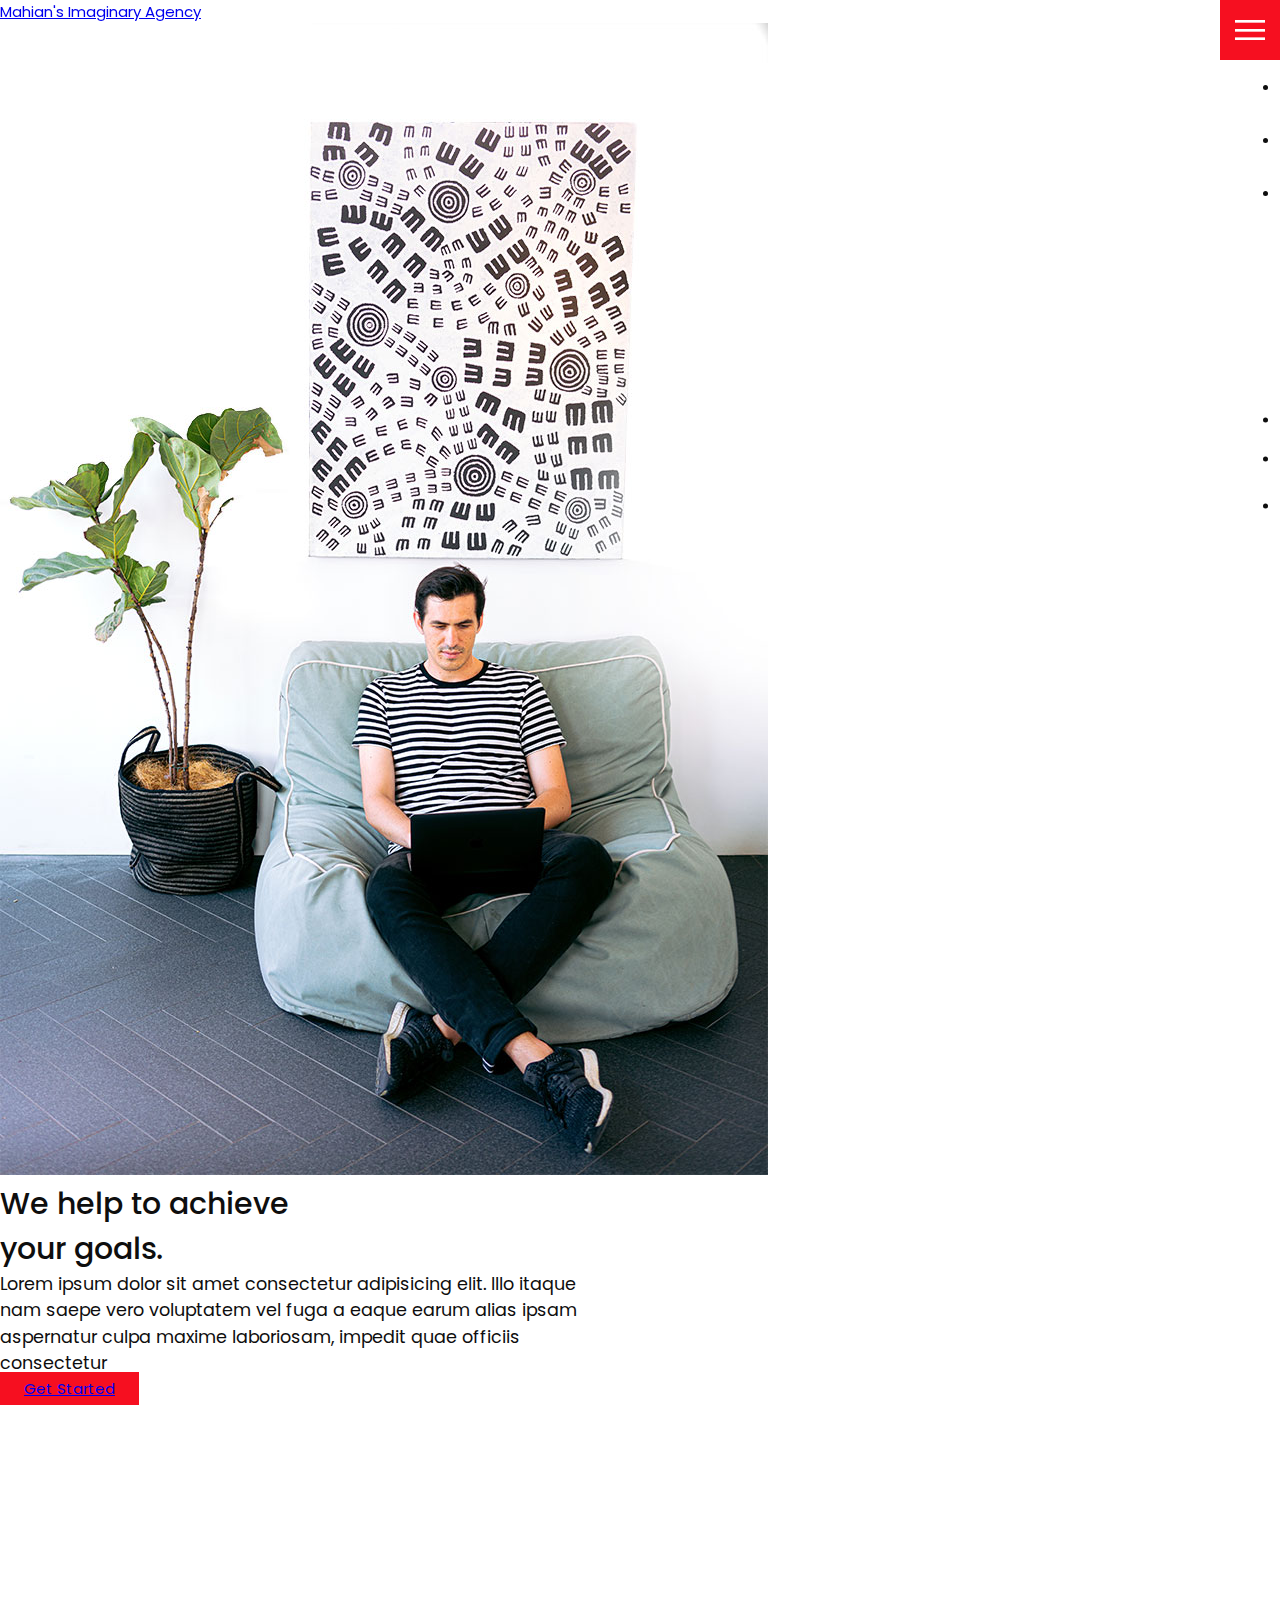
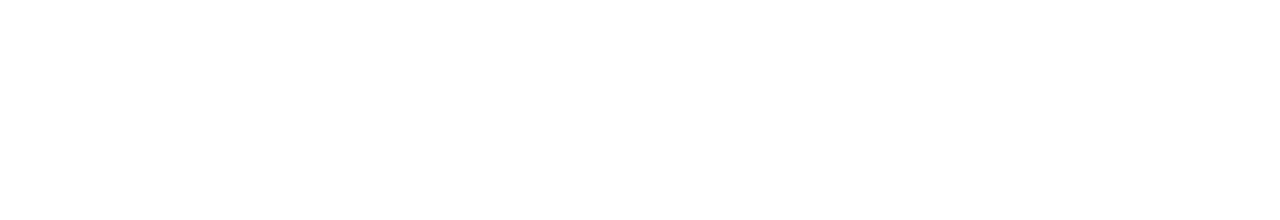
<file: index.html>
<!DOCTYPE html>
<html lang="en">
  <head>
    <meta charset="UTF-8" />
    <meta http-equiv="X-UA-Compatible" content="IE=edge" />
    <meta name="viewport" content="width=device-width, initial-scale=1.0" />

    <!-- Bootstrap CDN -->
    <link
      href="https://cdn.jsdelivr.net/npm/bootstrap@5.0.2/dist/css/bootstrap.min.css"
      rel="stylesheet"
      integrity="sha384-EVSTQN3/azprG1Anm3QDgpJLIm9Nao0Yz1ztcQTwFspd3yD65VohhpuuCOmLASjC"
      crossorigin="anonymous"
    />

    <!-- Custom Styling -->
    <link rel="stylesheet" href="Styling/style.css" />

    <title>Mahian's Imaginary Agency</title>
  </head>

  <body>
    <header>
      <div class="container mt-2 mt-sm-4 ps-4 px-lg-5 logo">
        <a class="text-decoration-none fs-2 fw-bold text-dark" href="#"
          >Mahian's Imaginary Agency</a
        >
      </div>
      <div class="toggle-menu"></div>

      <div class="toggle-nav d-flex flex-column justify-content-center">
        <nav>
          <ul class="navbar-nav text-center">
            <li class="nav-item">
              <a href="index.html" class="nav-link text-dark">Home</a>
            </li>
            <li class="nav-item">
              <a href="services.html" class="nav-link text-dark">Services</a>
            </li>
            <li class="nav-item">
              <a href="work.html" class="nav-link text-dark">Portfolio</a>
            </li>
            <li class="nav-item">
              <a href="contact.html" class="nav-link text-dark">Contact</a>
            </li>
          </ul>
        </nav>
        <div class="social-bar">
          <ul
            class="
              list-unstyled
              d-flex
              flex-column
              align-items-center
              justify-content-center
            "
          >
            <li>
              <a href="https://facebook.com/">
                <img src="images/facebook.png" target="_blank" alt="" />
              </a>
            </li>
            <li>
              <a href="https://twitter.com">
                <img
                  src="images/twitter.png"
                  class="my-4"
                  target="_blank"
                  alt=""
                />
              </a>
            </li>
            <li>
              <a href="https://instagram.com">
                <img src="images/instagram.png" target="_blank" alt="" />
              </a>
            </li>
          </ul>
          <a href="mailto:you@email.com" class="email-icon">
            <img src="images/email.png" alt="" />
          </a>
        </div>
      </div>
    </header>

    <!-- Content Section -------------------->
    <div class="container mt-2 mt-sm-4 px-4 px-lg-5">
      <section class="home">
        <img
          src="images/home-img.jpg"
          alt=""
          class="home-img position-absolute d-none d-xl-block"
        />

        <div class="home-content d-flex flex-column justify-content-center align-items-start">
          <h1 class="fs-4 mb-3">We help to achieve <br> your goals.</h1>
          <p class="mb-4">
            Lorem ipsum dolor sit amet consectetur adipisicing elit. Illo itaque
            nam saepe vero voluptatem vel fuga a eaque earum alias ipsam
            aspernatur culpa maxime laboriosam, impedit quae officiis
            consectetur
          </p>
          <a href="contact.html" type="submit" class="btn btn-danger d-inline-block">Get Started</a>
        </div>
      </section>
    </div>

    <!-- Option 1: Bootstrap Bundle with Popper -->
    <script
      src="https://cdn.jsdelivr.net/npm/bootstrap@5.0.2/dist/js/bootstrap.bundle.min.js"
      integrity="sha384-MrcW6ZMFYlzcLA8Nl+NtUVF0sA7MsXsP1UyJoMp4YLEuNSfAP+JcXn/tWtIaxVXM"
      crossorigin="anonymous"
    ></script>

    <!-- Custom Script -->
    <script src="Scripts/app.js"></script>
  </body>
</html>
</file>
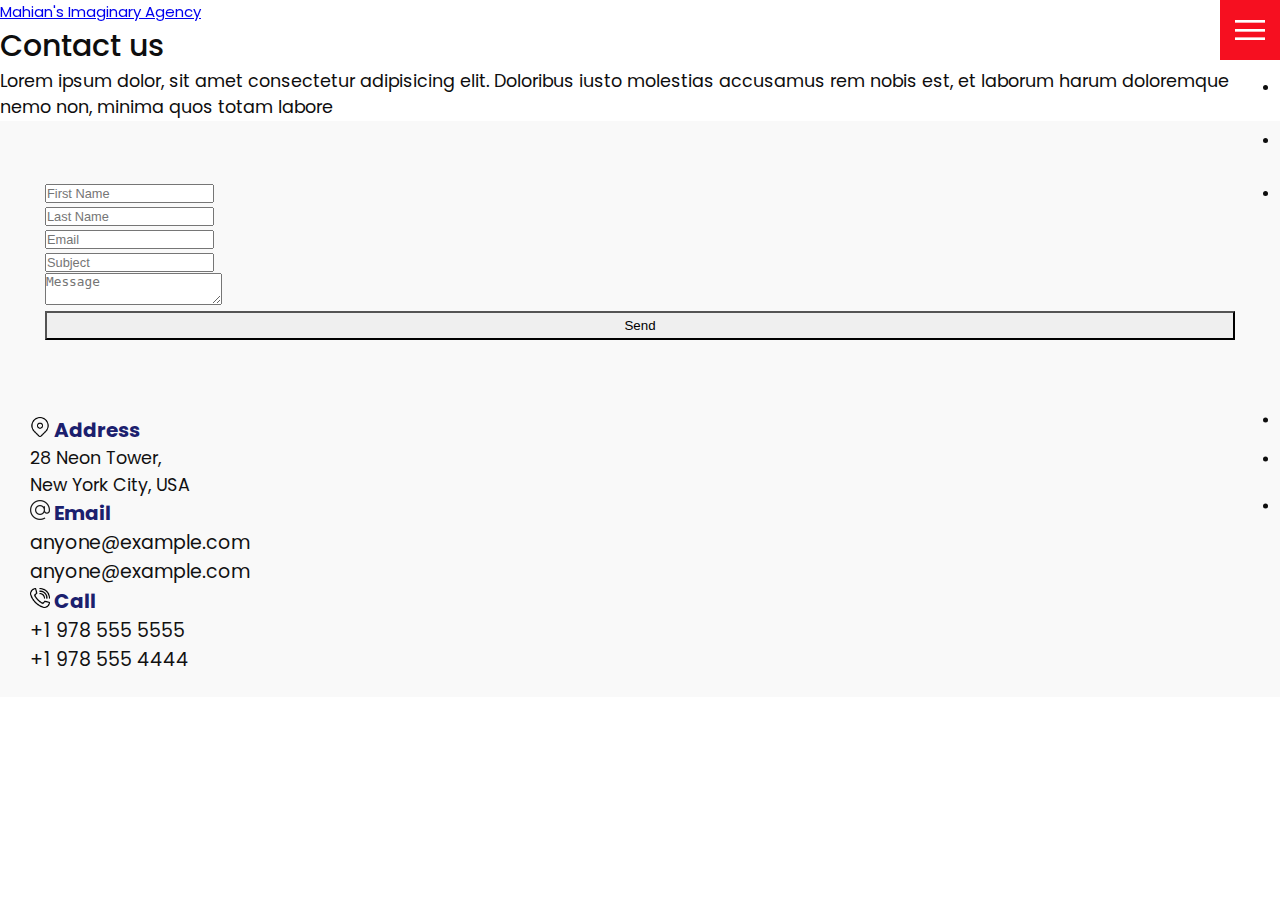
<file: contact.html>
<!DOCTYPE html>
<html lang="en">
  <head>
    <meta charset="UTF-8" />
    <meta http-equiv="X-UA-Compatible" content="IE=edge" />
    <meta name="viewport" content="width=device-width, initial-scale=1.0" />

    <!-- Bootstrap CDN -->
    <link
      href="https://cdn.jsdelivr.net/npm/bootstrap@5.0.2/dist/css/bootstrap.min.css"
      rel="stylesheet"
      integrity="sha384-EVSTQN3/azprG1Anm3QDgpJLIm9Nao0Yz1ztcQTwFspd3yD65VohhpuuCOmLASjC"
      crossorigin="anonymous"
    />

    <!-- Custom Styling -->
    <link rel="stylesheet" href="Styling/style.css" />

    <title>Mahian's Imaginary Agency</title>
  </head>

  <body>
    <header>
      <div class="container mt-2 mt-sm-4 ps-4 px-lg-5 logo">
        <a class="text-decoration-none fs-2 fw-bold text-dark" href="#"
          >Mahian's Imaginary Agency</a
        >
      </div>
      <div class="toggle-menu"></div>

      <div class="toggle-nav d-flex flex-column justify-content-center">
        <nav>
          <ul class="navbar-nav text-center">
            <li class="nav-item">
              <a href="index.html" class="nav-link text-dark">Home</a>
            </li>
            <li class="nav-item">
              <a href="services.html" class="nav-link text-dark">Services</a>
            </li>
            <li class="nav-item">
              <a href="work.html" class="nav-link text-dark">Portfolio</a>
            </li>
            <li class="nav-item">
              <a href="contact.html" class="nav-link text-dark">Contact</a>
            </li>
          </ul>
        </nav>
        <div class="social-bar">
          <ul
            class="
              list-unstyled
              d-flex
              flex-column
              align-items-center
              justify-content-center
            "
          >
            <li>
              <a href="https://facebook.com/">
                <img src="images/facebook.png" target="_blank" alt="" />
              </a>
            </li>
            <li>
              <a href="https://twitter.com">
                <img
                  src="images/twitter.png"
                  class="my-4"
                  target="_blank"
                  alt=""
                />
              </a>
            </li>
            <li>
              <a href="https://instagram.com">
                <img src="images/instagram.png" target="_blank" alt="" />
              </a>
            </li>
          </ul>
          <a href="mailto:you@email.com" class="email-icon">
            <img src="images/email.png" alt="" />
          </a>
        </div>
      </div>
    </header>

    <!-- Content Section -------------------->
    <div class="container mt-2 mt-sm-4 px-4 px-lg-5">
      <section class="contact my-5 pt-2">
        <div class="">
          <h1 class="fs-4 mb-3">Contact us</h1>
          <p class="mb-4 pe-4">
            Lorem ipsum dolor, sit amet consectetur adipisicing elit. Doloribus iusto molestias accusamus rem nobis est, et laborum harum doloremque nemo non, minima quos totam labore
          </p>          
        </div>

        <div class="row justify-content-between">
          <div class="col-md-8 contact-form">
            <form class="row g-3">
              <div class="col-md-6">                
                <input type="text" class="form-control" placeholder="First Name">
              </div>
              <div class="col-md-6">                
                <input type="text" class="form-control" placeholder="Last Name">
              </div>
              <div class="col-md-6">                
                <input type="email" class="form-control" placeholder="Email">
              </div>
              <div class="col-md-6">                
                <input type="text" class="form-control" placeholder="Subject">
              </div>
              <div class="col-12">                
                <textarea class="form-control" placeholder="Message"></textarea>
              </div>
              <div class="col-12">
                <button type="submit" class="btn btn-primary">Send</button>
              </div>
            </form>
          </div>

          <!-- Contact Sidebar -->
          <div class="col-md-3 contact-info">
            <div class="info-box">
              <img src="images/address.png" class="contact-icon" alt="" />
              <h4>Address</h4>
              <div class="contact-details mt-3">
                <p>28 Neon Tower, <br> New York City, USA</p>
              </div>
            </div>
            <div class="info-box">
              <img src="images/email.png" class="contact-icon" alt="" />
              <h4>Email</h4>
              <div class="contact-details my-3">
                <a href="mailto:anyone@example.com">anyone@example.com</a>
                <a href="mailto:anyone@example.com">anyone@example.com</a>
              </div>
            </div>
            <div class="info-box">
              <img src="images/call.png" class="contact-icon" alt="" />
              <h4>Call</h4>
              <div class="contact-details mt-3">
                <a href="tel:+19785555555">+1 978 555 5555</a>
                <a href="tel:+19784444444">+1 978 555 4444</a>
              </div>
            </div>
          </div>
        </div>
      </section>
    </div>

    <!-- Option 1: Bootstrap Bundle with Popper -->
    <script
      src="https://cdn.jsdelivr.net/npm/bootstrap@5.0.2/dist/js/bootstrap.bundle.min.js"
      integrity="sha384-MrcW6ZMFYlzcLA8Nl+NtUVF0sA7MsXsP1UyJoMp4YLEuNSfAP+JcXn/tWtIaxVXM"
      crossorigin="anonymous"
    ></script>

    <!-- Custom Script -->
    <script src="Scripts/app.js"></script>
  </body>
</html>
</file>
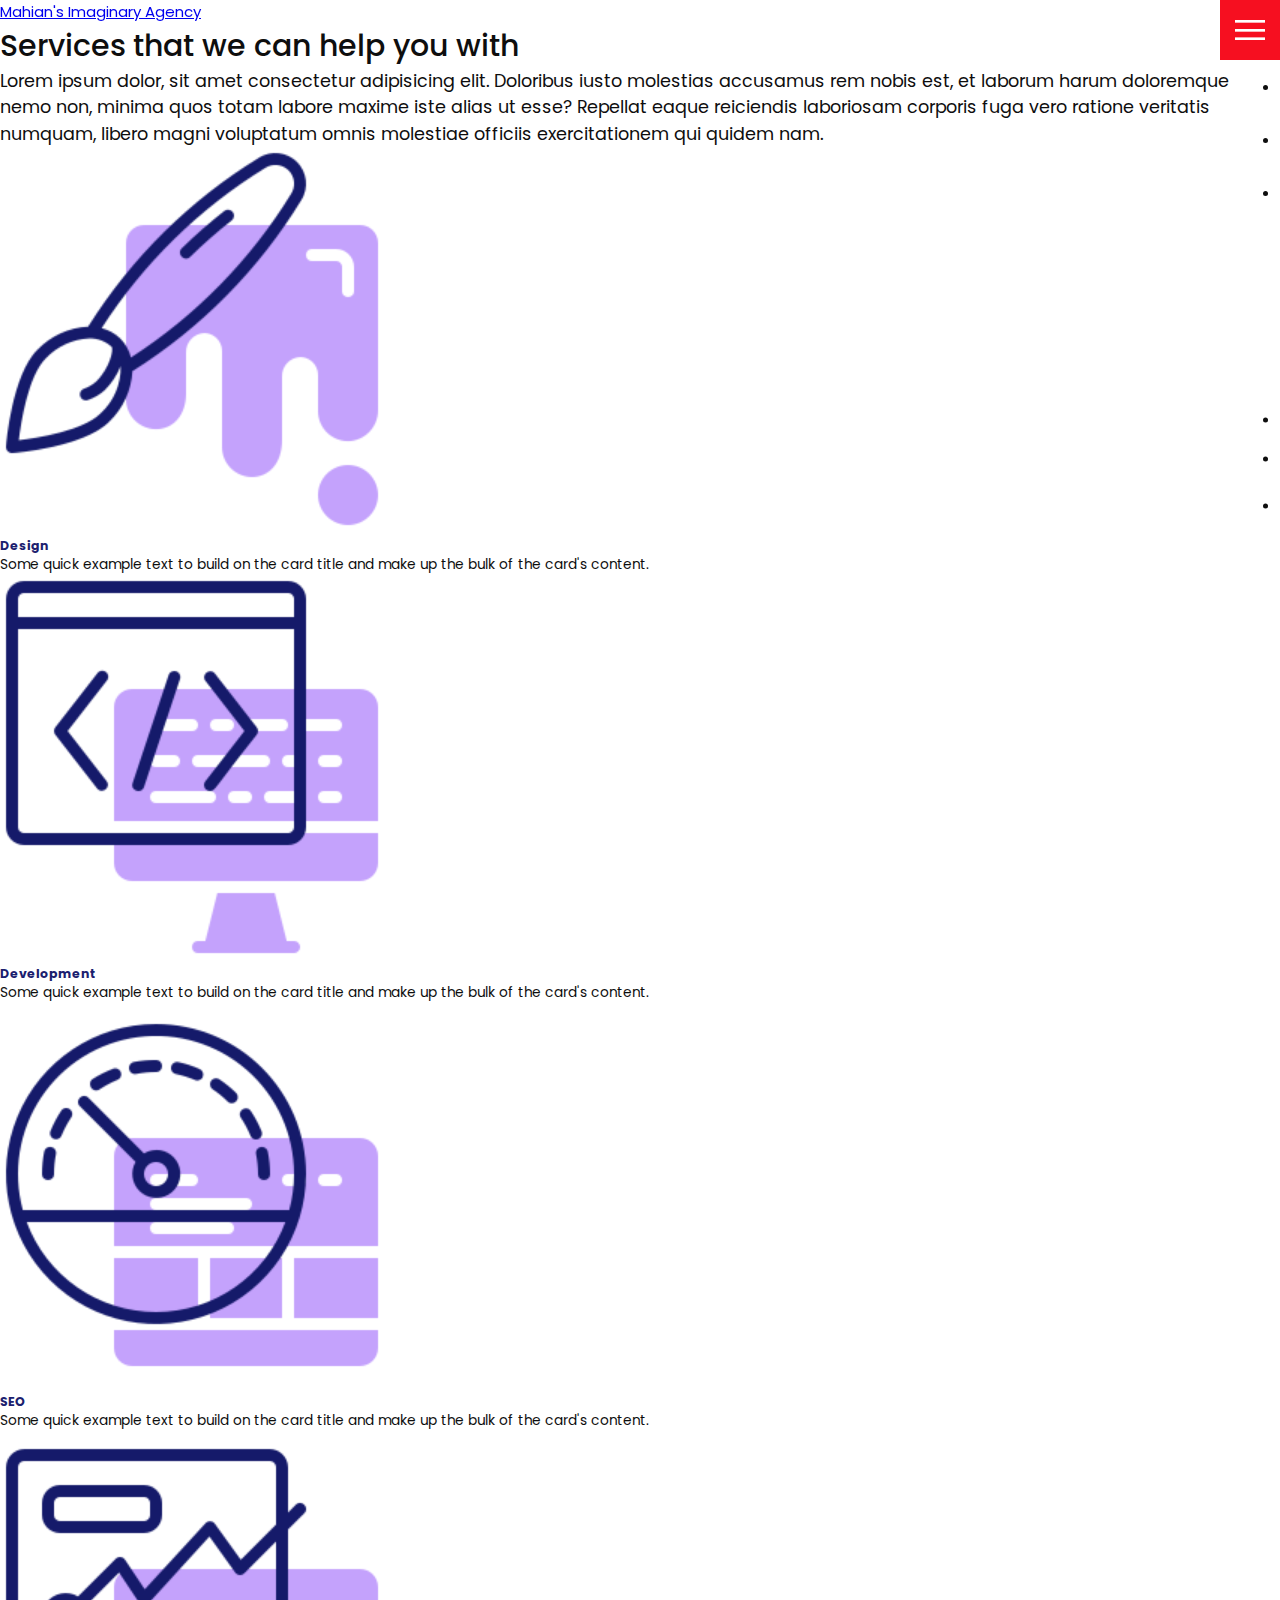
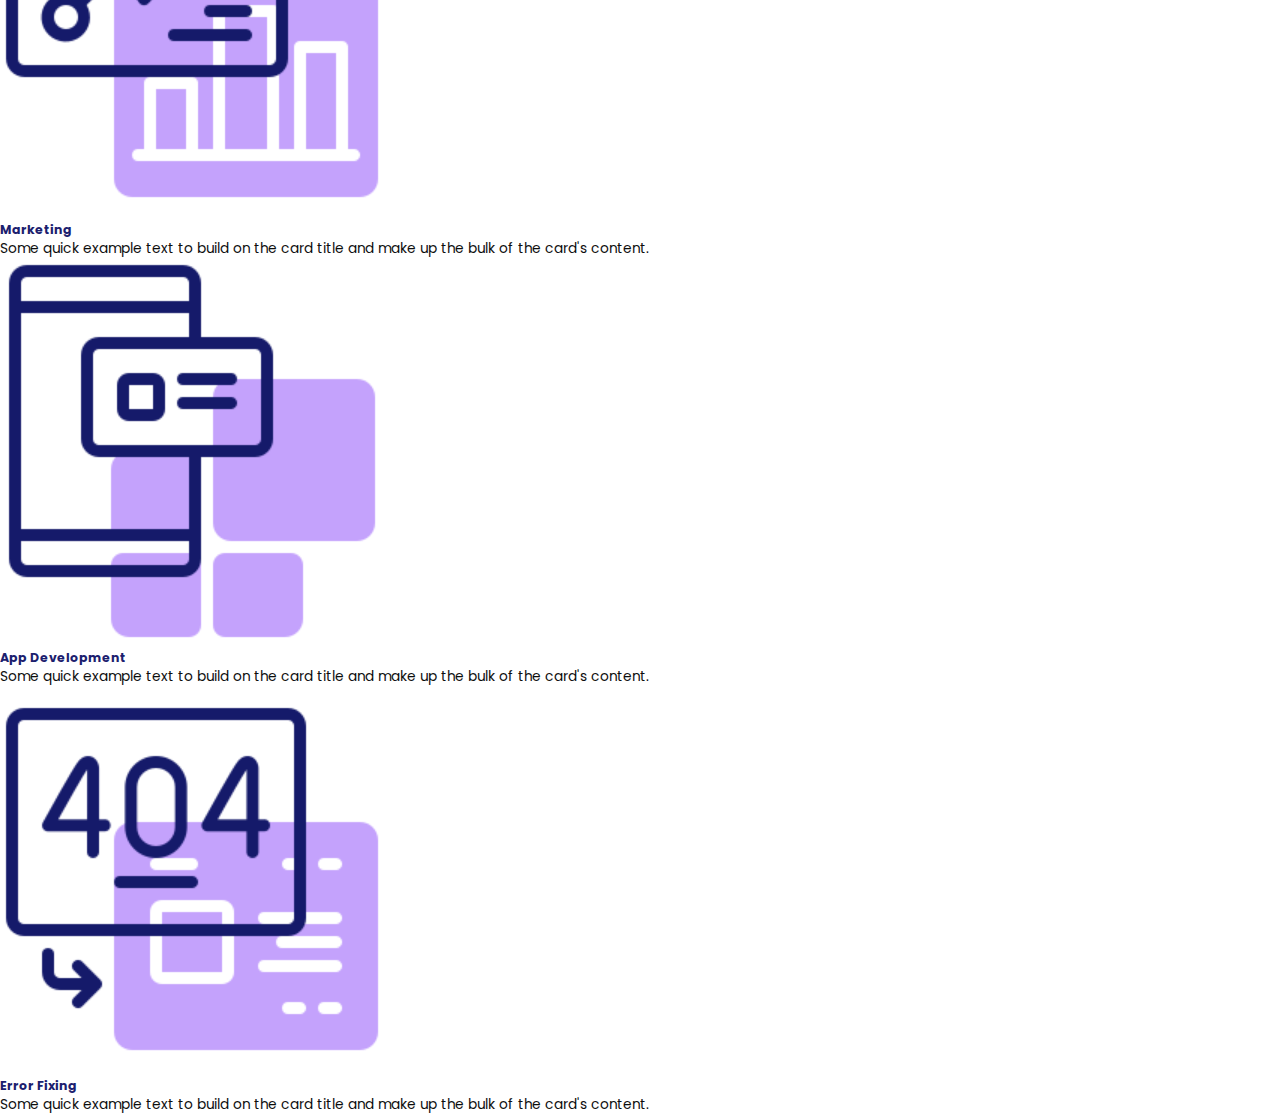
<file: services.html>
<!DOCTYPE html>
<html lang="en">
  <head>
    <meta charset="UTF-8" />
    <meta http-equiv="X-UA-Compatible" content="IE=edge" />
    <meta name="viewport" content="width=device-width, initial-scale=1.0" />

    <!-- Bootstrap CDN -->
    <link
      href="https://cdn.jsdelivr.net/npm/bootstrap@5.0.2/dist/css/bootstrap.min.css"
      rel="stylesheet"
      integrity="sha384-EVSTQN3/azprG1Anm3QDgpJLIm9Nao0Yz1ztcQTwFspd3yD65VohhpuuCOmLASjC"
      crossorigin="anonymous"
    />

    <!-- Custom Styling -->
    <link rel="stylesheet" href="Styling/style.css" />

    <title>Mahian's Imaginary Agency</title>
  </head>

  <body>
    <header>
      <div class="container mt-2 mt-sm-4 ps-4 px-lg-5 logo">
        <a class="text-decoration-none fs-2 fw-bold text-dark" href="#"
          >Mahian's Imaginary Agency</a
        >
      </div>
      <div class="toggle-menu"></div>

      <div class="toggle-nav d-flex flex-column justify-content-center">
        <nav>
          <ul class="navbar-nav text-center">
            <li class="nav-item">
              <a href="index.html" class="nav-link text-dark">Home</a>
            </li>
            <li class="nav-item">
              <a href="services.html" class="nav-link text-dark">Services</a>
            </li>
            <li class="nav-item">
              <a href="work.html" class="nav-link text-dark">Portfolio</a>
            </li>
            <li class="nav-item">
              <a href="contact.html" class="nav-link text-dark">Contact</a>
            </li>
          </ul>
        </nav>
        <div class="social-bar">
          <ul
            class="
              list-unstyled
              d-flex
              flex-column
              align-items-center
              justify-content-center
            "
          >
            <li>
              <a href="https://facebook.com/">
                <img src="images/facebook.png" target="_blank" alt="" />
              </a>
            </li>
            <li>
              <a href="https://twitter.com">
                <img
                  src="images/twitter.png"
                  class="my-4"
                  target="_blank"
                  alt=""
                />
              </a>
            </li>
            <li>
              <a href="https://instagram.com">
                <img src="images/instagram.png" target="_blank" alt="" />
              </a>
            </li>
          </ul>
          <a href="mailto:you@email.com" class="email-icon">
            <img src="images/email.png" alt="" />
          </a>
        </div>
      </div>
    </header>

    <!-- Content Section -------------------->
    <div class="container mt-2 mt-sm-4 px-4 px-lg-5">
      <section class="services my-5 pt-2">
        <div
          class="
            services-title
            d-flex
            flex-column
            justify-content-center
            align-items-start
          "
        >
          <h1 class="fs-4 mb-3">Services that we can help you with</h1>
          <p class="mb-4 pe-4">
            Lorem ipsum dolor, sit amet consectetur adipisicing elit. Doloribus
            iusto molestias accusamus rem nobis est, et laborum harum doloremque
            nemo non, minima quos totam labore maxime iste alias ut esse?
            Repellat eaque reiciendis laboriosam corporis fuga vero ratione
            veritatis numquam, libero magni voluptatum omnis molestiae officiis
            exercitationem qui quidem nam.
          </p>
        </div>

        <div class="row justify-content-between mt-5">
          <div class="col-lg-4 col-sm-6 mb-4">
            <div
              class="services-card card border-0 text-center"
            >
              <img
                src="images/001.png"
                class="card-img mx-auto mt-4 mb-2"
                alt="..."
              />
              <div class="card-body">
                <h5 class="card-title">Design</h5>
                <p class="card-text mb-2 px-2">
                  Some quick example text to build on the card title and make up
                  the bulk of the card's content.
                </p>
              </div>
            </div>
          </div>

          <div class="col-lg-4 col-sm-6 mb-4">
            <div
              class="services-card card border-0 text-center"
            >
              <img
                src="images/002.png"
                class="card-img mx-auto mt-4 mb-2"
                alt="..."
              />
              <div class="card-body">
                <h5 class="card-title">Development</h5>
                <p class="card-text mb-2 px-2">
                  Some quick example text to build on the card title and make up
                  the bulk of the card's content.
                </p>
              </div>
            </div>
          </div>

          <div class="col-lg-4 col-sm-6 mb-4">
            <div
              class="services-card card border-0 text-center"
            >
              <img
                src="images/003.png"
                class="card-img mx-auto mt-4 mb-2"
                alt="..."
              />
              <div class="card-body">
                <h5 class="card-title">SEO</h5>
                <p class="card-text mb-2 px-2">
                  Some quick example text to build on the card title and make up
                  the bulk of the card's content.
                </p>
              </div>
            </div>
          </div>
        
          <div class="col-lg-4 col-sm-6 mb-4">
            <div
              class="services-card card border-0 text-center"
            >
              <img
                src="images/004.png"
                class="card-img mx-auto mt-4 mb-2"
                alt="..."
              />
              <div class="card-body">
                <h5 class="card-title">Marketing</h5>
                <p class="card-text mb-2 px-2">
                  Some quick example text to build on the card title and make up
                  the bulk of the card's content.
                </p>
              </div>
            </div>
          </div>

          <div class="col-lg-4 col-sm-6 mb-4">
            <div
              class="services-card card  border-0 text-center"
            >
              <img
                src="images/005.png"
                class="card-img mx-auto mt-4 mb-2"
                alt="..."
              />
              <div class="card-body">
                <h5 class="card-title">App Development</h5>
                <p class="card-text mb-2 px-2">
                  Some quick example text to build on the card title and make up
                  the bulk of the card's content.
                </p>
              </div>
            </div>
          </div>

          <div class="col-lg-4 col-sm-6 mb-4">
            <div
              class="services-card card border-0 text-center"
            >
              <img
                src="images/006.png"
                class="card-img mx-auto mt-4 mb-2"
                alt="..."
              />
              <div class="card-body">
                <h5 class="card-title">Error Fixing</h5>
                <p class="card-text mb-2 px-2">
                  Some quick example text to build on the card title and make up
                  the bulk of the card's content.
                </p>
              </div>
            </div>
          </div>
        </div>
      </section>
    </div>

    <!-- Option 1: Bootstrap Bundle with Popper -->
    <script
      src="https://cdn.jsdelivr.net/npm/bootstrap@5.0.2/dist/js/bootstrap.bundle.min.js"
      integrity="sha384-MrcW6ZMFYlzcLA8Nl+NtUVF0sA7MsXsP1UyJoMp4YLEuNSfAP+JcXn/tWtIaxVXM"
      crossorigin="anonymous"
    ></script>

    <!-- Custom Script -->
    <script src="Scripts/app.js"></script>
  </body>
</html>
</file>
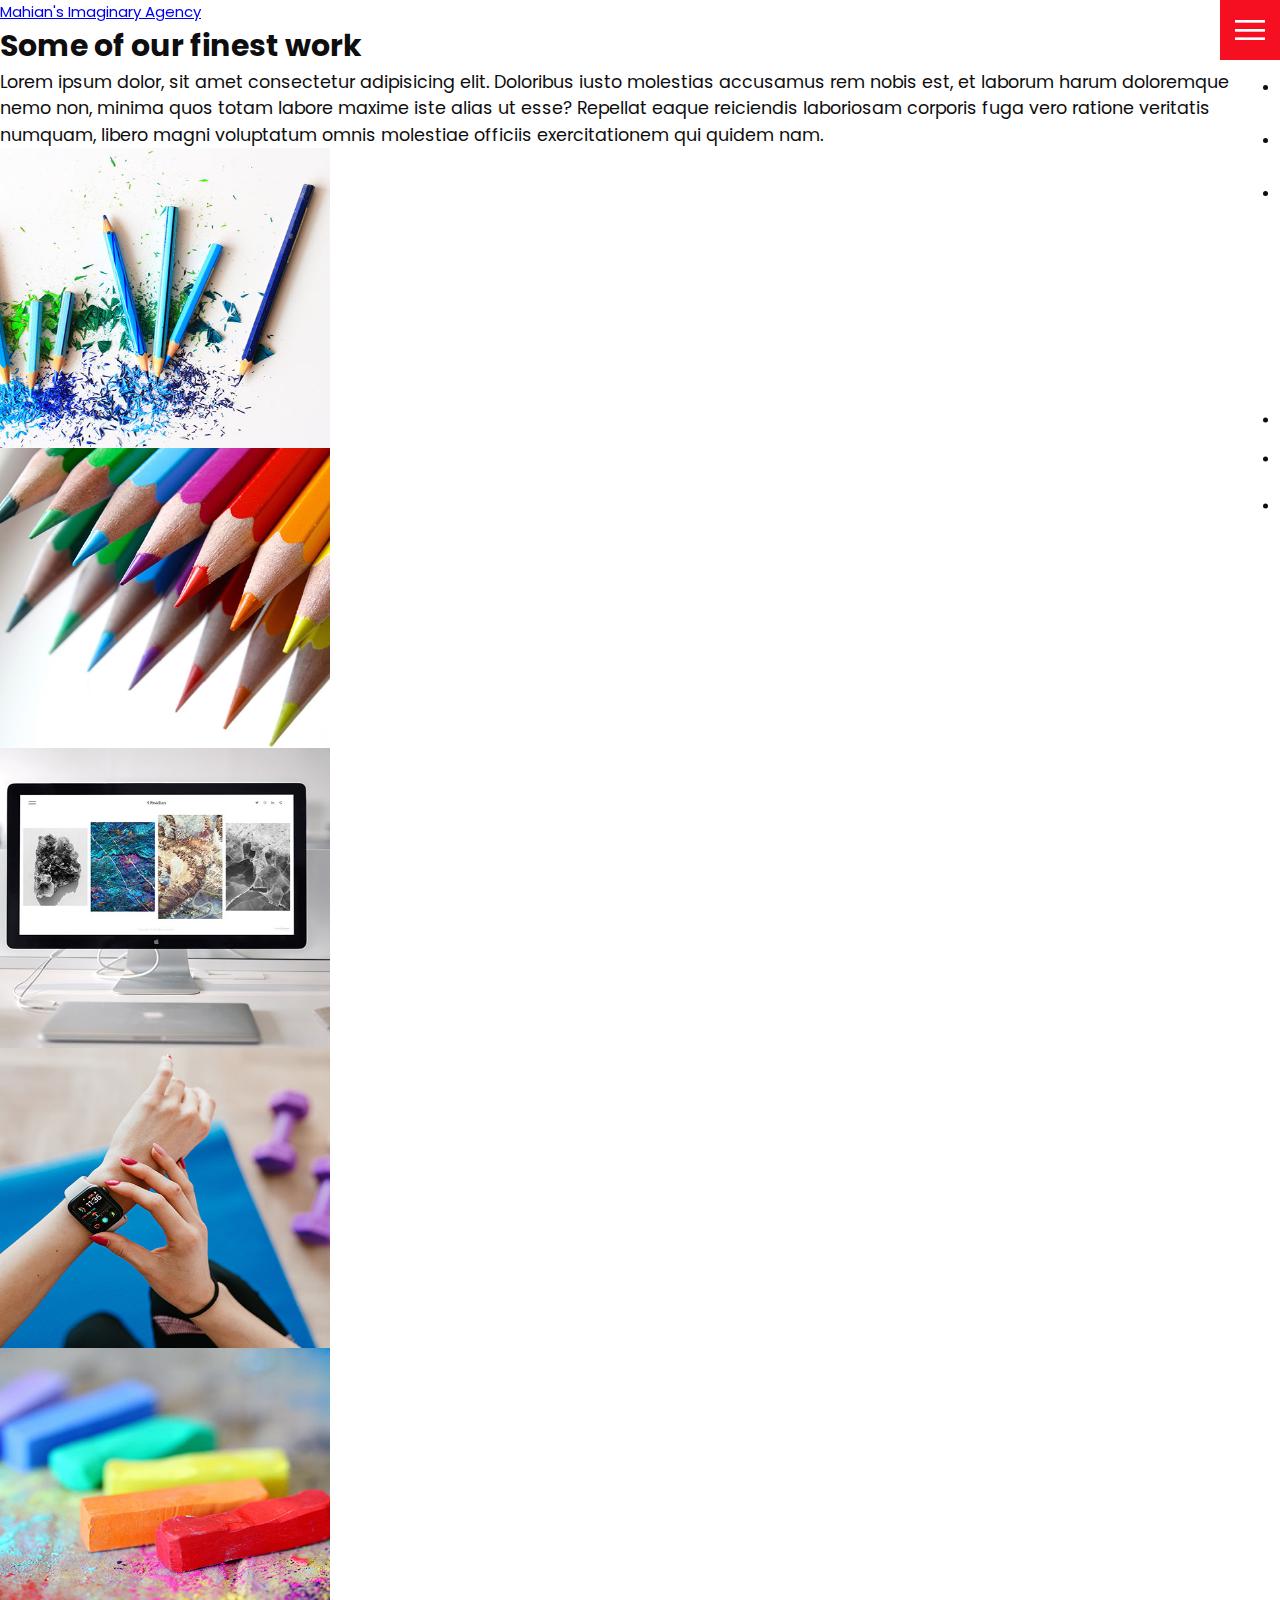
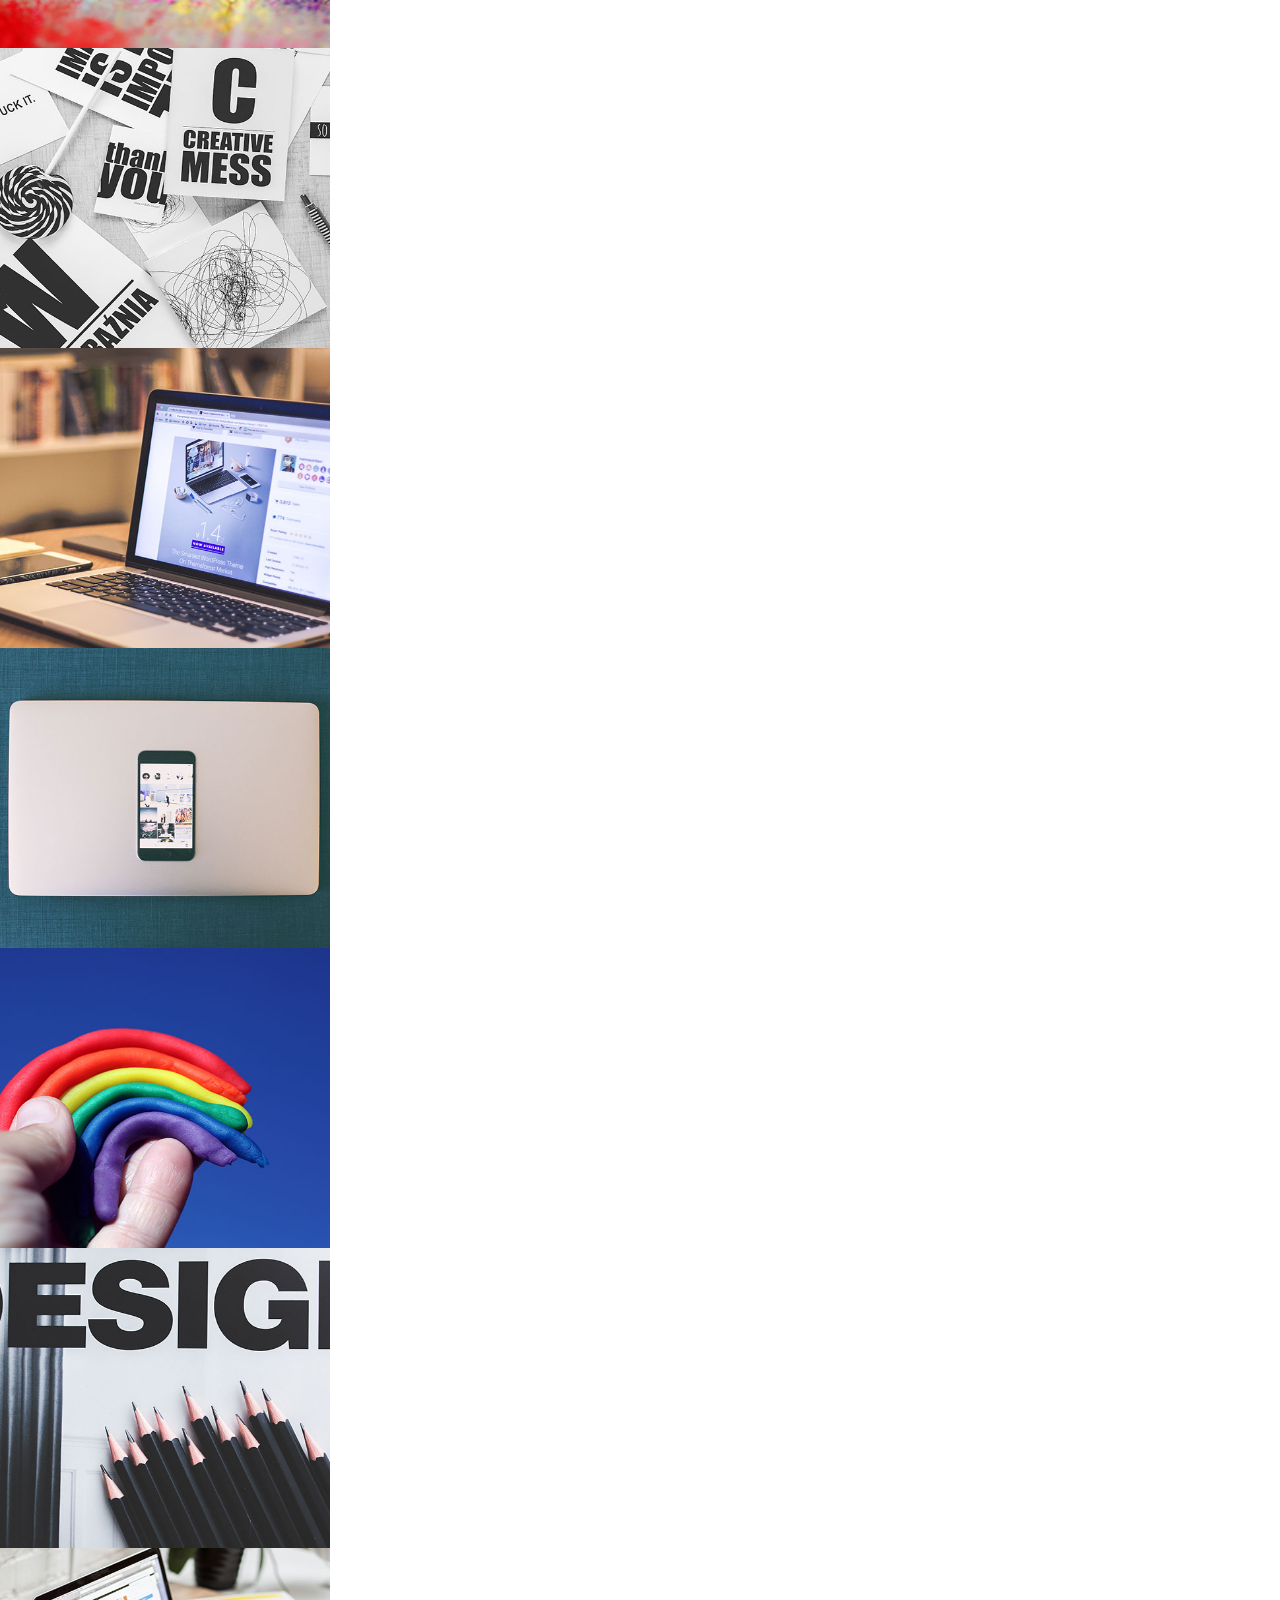
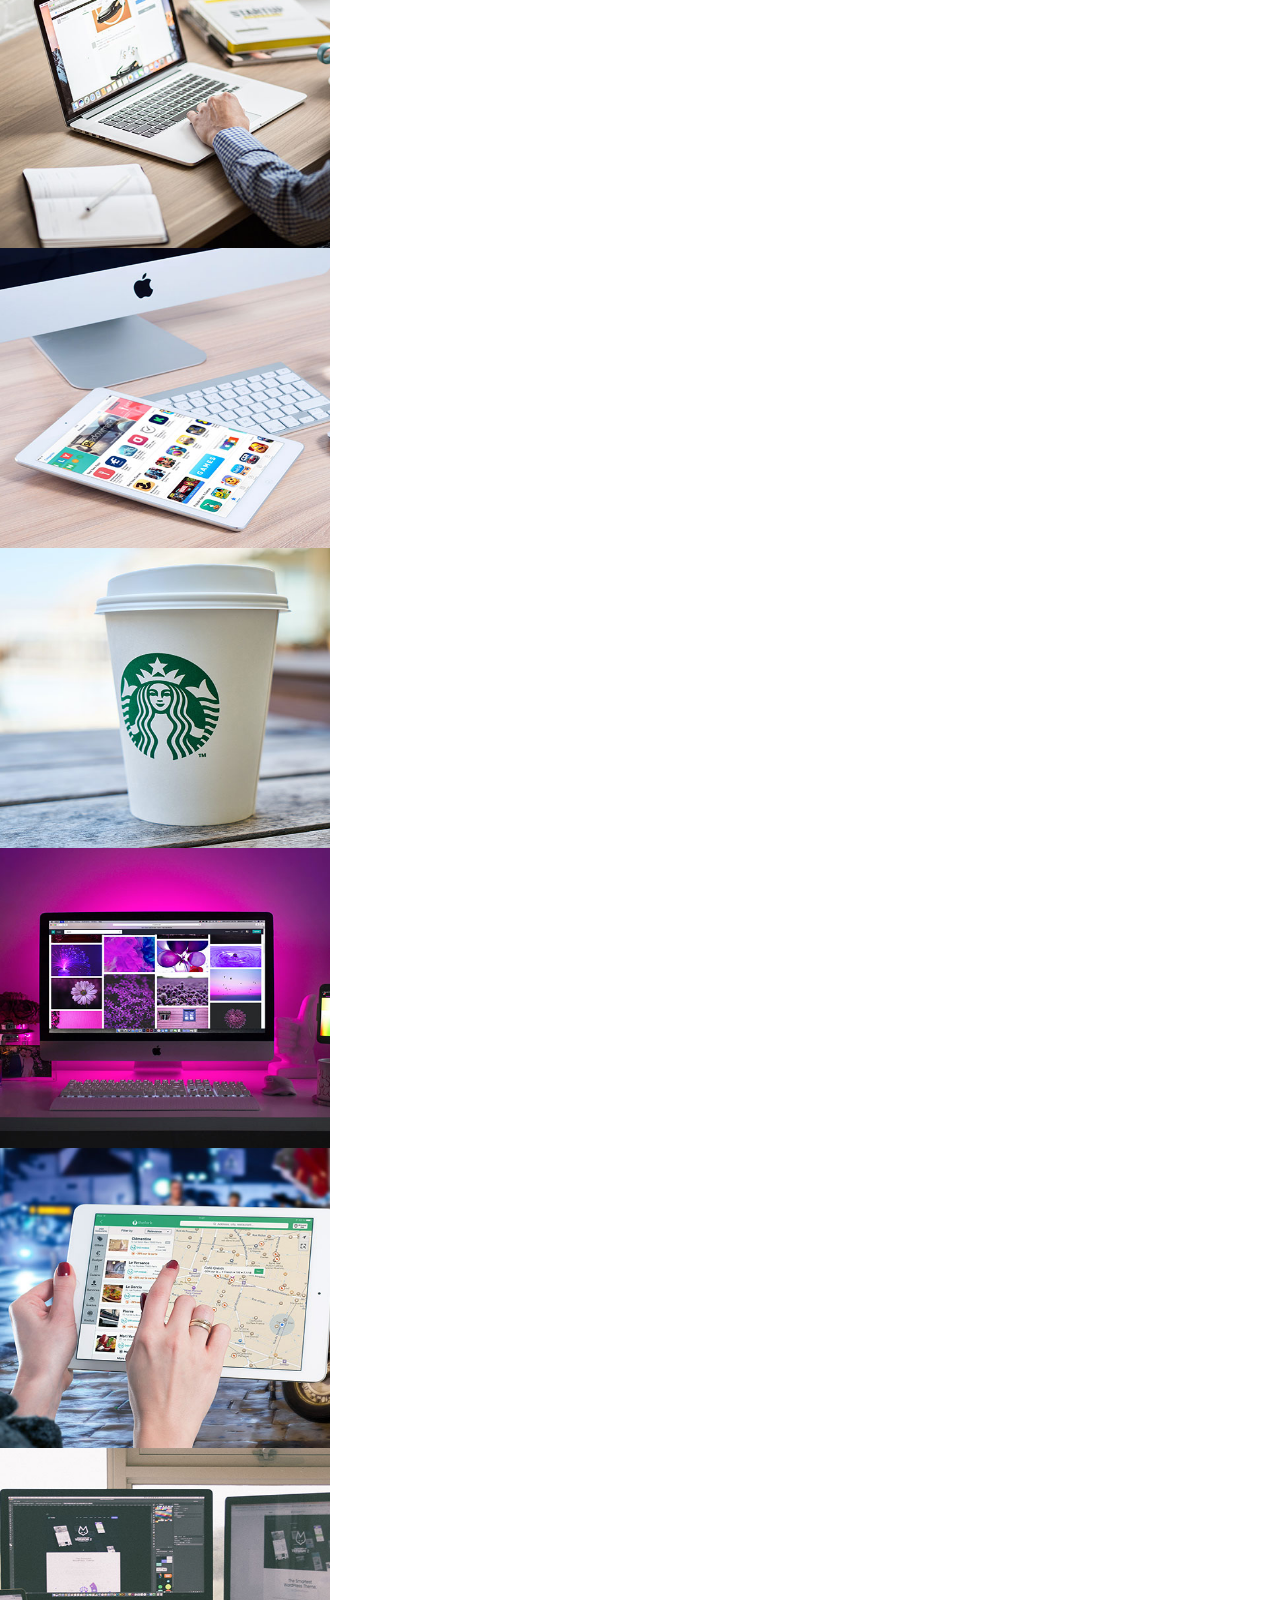
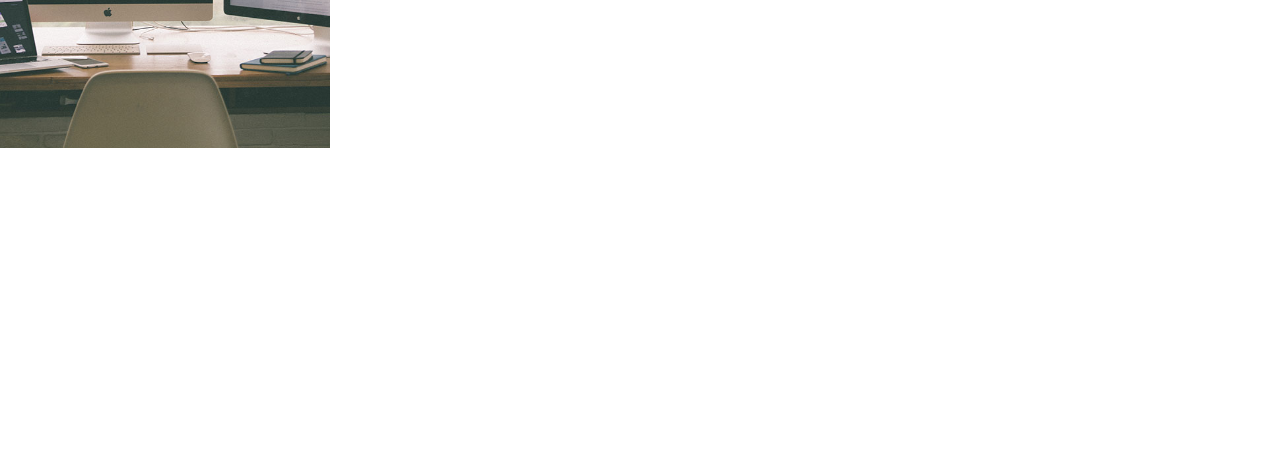
<file: work.html>
<!DOCTYPE html>
<html lang="en">
  <head>
    <meta charset="UTF-8" />
    <meta http-equiv="X-UA-Compatible" content="IE=edge" />
    <meta name="viewport" content="width=device-width, initial-scale=1.0" />

    <!-- Bootstrap CDN -->
    <link
      href="https://cdn.jsdelivr.net/npm/bootstrap@5.0.2/dist/css/bootstrap.min.css"
      rel="stylesheet"
      integrity="sha384-EVSTQN3/azprG1Anm3QDgpJLIm9Nao0Yz1ztcQTwFspd3yD65VohhpuuCOmLASjC"
      crossorigin="anonymous"
    />

    <!-- Custom Styling -->
    <link rel="stylesheet" href="Styling/style.css" />

    <title>Mahian's Imaginary Agency</title>
  </head>

  <body>
    <header>
      <div class="container mt-2 mt-sm-4 ps-4 px-lg-5 logo">
        <a class="text-decoration-none fs-2 fw-bold text-dark" href="#"
          >Mahian's Imaginary Agency</a
        >
      </div>
      <div class="toggle-menu"></div>

      <div class="toggle-nav d-flex flex-column justify-content-center">
        <nav>
          <ul class="navbar-nav text-center">
            <li class="nav-item">
              <a href="index.html" class="nav-link text-dark">Home</a>
            </li>
            <li class="nav-item">
              <a href="services.html" class="nav-link text-dark">Services</a>
            </li>
            <li class="nav-item">
              <a href="work.html" class="nav-link text-dark">Portfolio</a>
            </li>
            <li class="nav-item">
              <a href="contact.html" class="nav-link text-dark">Contact</a>
            </li>
          </ul>
        </nav>
        <div class="social-bar">
          <ul
            class="
              list-unstyled
              d-flex
              flex-column
              align-items-center
              justify-content-center
            "
          >
            <li>
              <a href="https://facebook.com/">
                <img src="images/facebook.png" target="_blank" alt="" />
              </a>
            </li>
            <li>
              <a href="https://twitter.com">
                <img
                  src="images/twitter.png"
                  class="my-4"
                  target="_blank"
                  alt=""
                />
              </a>
            </li>
            <li>
              <a href="https://instagram.com">
                <img src="images/instagram.png" target="_blank" alt="" />
              </a>
            </li>
          </ul>
          <a href="mailto:you@email.com" class="email-icon">
            <img src="images/email.png" alt="" />
          </a>
        </div>
      </div>
    </header>

    <!-- Content Section -------------------->
    <div class="container mt-2 mt-sm-4 px-4 px-lg-5">
      <section class="portfolio">
        <div class="portfolio-text mt-5 pt-2">
          <h1 class="fs-4 mb-3 pt-1">Some of our finest work</h1>
          <p class="mb-4 pe-4 pt-1">
            Lorem ipsum dolor, sit amet consectetur adipisicing elit. Doloribus iusto molestias accusamus rem nobis est, et laborum harum doloremque nemo non, minima quos totam labore maxime iste alias ut esse? Repellat eaque reiciendis laboriosam corporis fuga vero ratione veritatis numquam, libero magni voluptatum omnis molestiae officiis exercitationem qui quidem nam.
          </p>
        </div>

        <div class="row justify-content-center mt-3 portfolio-items-section">
          <div class="col-lg-4 col-sm-6 mb-4 position-relative portfolio-item">
            <img src="images/portfolio-item1.jpg" alt="">
            <div class="portfolio-launch position-absolute">
              <a href="work.html" class="btn btn-outline-light rounded-0 border-2 position-absolute">Launch</a>
            </div>
          </div>

          <div class="col-lg-4 col-sm-6 mb-4 position-relative portfolio-item">
            <img src="images/portfolio-item2.jpg" alt="">
            <div class="portfolio-launch position-absolute">
              <a href="work.html" class="btn btn-outline-light rounded-0 border-2 position-absolute">Launch</a>
            </div>
          </div>

          <div class="col-lg-4 col-sm-6 mb-4 position-relative portfolio-item">
            <img src="images/portfolio-item3.jpg" alt="">
            <div class="portfolio-launch position-absolute">
              <a href="work.html" class="btn btn-outline-light rounded-0 border-2 position-absolute">Launch</a>
            </div>
          </div>

          <div class="col-lg-4 col-sm-6 mb-4 position-relative portfolio-item">
            <img src="images/portfolio-item4.jpg" alt="">
            <div class="portfolio-launch position-absolute">
              <a href="work.html" class="btn btn-outline-light rounded-0 border-2 position-absolute">Launch</a>
            </div>
          </div>

          <div class="col-lg-4 col-sm-6 mb-4 position-relative portfolio-item">
            <img src="images/portfolio-item5.jpg" alt="">
            <div class="portfolio-launch position-absolute">
              <a href="work.html" class="btn btn-outline-light rounded-0 border-2 position-absolute">Launch</a>
            </div>
          </div>

          <div class="col-lg-4 col-sm-6 mb-4 position-relative portfolio-item">
            <img src="images/portfolio-item6.jpg" alt="">
            <div class="portfolio-launch position-absolute">
              <a href="work.html" class="btn btn-outline-light rounded-0 border-2 position-absolute">Launch</a>
            </div>
          </div>

          <div class="col-lg-4 col-sm-6 mb-4 position-relative portfolio-item">
            <img src="images/portfolio-item7.jpg" alt="">
            <div class="portfolio-launch position-absolute">
              <a href="work.html" class="btn btn-outline-light rounded-0 border-2 position-absolute">Launch</a>
            </div>
          </div>

          <div class="col-lg-4 col-sm-6 mb-4 position-relative portfolio-item">
            <img src="images/portfolio-item8.jpg" alt="">
            <div class="portfolio-launch position-absolute">
              <a href="work.html" class="btn btn-outline-light rounded-0 border-2 position-absolute">Launch</a>
            </div>
          </div>

          <div class="col-lg-4 col-sm-6 mb-4 position-relative portfolio-item">
            <img src="images/portfolio-item9.jpg" alt="">
            <div class="portfolio-launch position-absolute">
              <a href="work.html" class="btn btn-outline-light rounded-0 border-2 position-absolute">Launch</a>
            </div>
          </div>

          <div class="col-lg-4 col-sm-6 mb-4 position-relative portfolio-item">
            <img src="images/portfolio-item10.jpg" alt="">
            <div class="portfolio-launch position-absolute">
              <a href="work.html" class="btn btn-outline-light rounded-0 border-2 position-absolute">Launch</a>
            </div>
          </div>

          <div class="col-lg-4 col-sm-6 mb-4 position-relative portfolio-item">
            <img src="images/portfolio-item11.jpg" alt="">
            <div class="portfolio-launch position-absolute">
              <a href="work.html" class="btn btn-outline-light rounded-0 border-2 position-absolute">Launch</a>
            </div>
          </div>

          <div class="col-lg-4 col-sm-6 mb-4 position-relative portfolio-item">
            <img src="images/portfolio-item12.jpg" alt="">
            <div class="portfolio-launch position-absolute">
              <a href="work.html" class="btn btn-outline-light rounded-0 border-2 position-absolute">Launch</a>
            </div>
          </div>

          <div class="col-lg-4 col-sm-6 mb-4 position-relative portfolio-item">
            <img src="images/portfolio-item13.jpg" alt="">
            <div class="portfolio-launch position-absolute">
              <a href="work.html" class="btn btn-outline-light rounded-0 border-2 position-absolute">Launch</a>
            </div>
          </div>

          <div class="col-lg-4 col-sm-6 mb-4 position-relative portfolio-item">
            <img src="images/portfolio-item14.jpg" alt="">
            <div class="portfolio-launch position-absolute">
              <a href="work.html" class="btn btn-outline-light rounded-0 border-2 position-absolute">Launch</a>
            </div>
          </div>

          <div class="col-lg-4 col-sm-6 mb-4 position-relative portfolio-item">
            <img src="images/portfolio-item15.jpg" alt="">
            <div class="portfolio-launch position-absolute">
              <a href="work.html" class="btn btn-outline-light rounded-0 border-2 position-absolute">Launch</a>
            </div>
          </div>

          <div class="col-lg-4 col-sm-6 mb-4 position-relative portfolio-item">
            <img src="images/portfolio-item16.jpg" alt="">
            <div class="portfolio-launch position-absolute">
              <a href="work.html" class="btn btn-outline-light rounded-0 border-2 position-absolute">Launch</a>
            </div>
          </div>
        </div>
      </section>
    </div>

    <!-- Option 1: Bootstrap Bundle with Popper -->
    <script
      src="https://cdn.jsdelivr.net/npm/bootstrap@5.0.2/dist/js/bootstrap.bundle.min.js"
      integrity="sha384-MrcW6ZMFYlzcLA8Nl+NtUVF0sA7MsXsP1UyJoMp4YLEuNSfAP+JcXn/tWtIaxVXM"
      crossorigin="anonymous"
    ></script>

    <!-- Custom Script -->
    <script src="Scripts/app.js"></script>
  </body>
</html>
</file>
<file: Styling/style.css>
@import url("https://fonts.googleapis.com/css?family=Poppins:200,300,400,500,600,700,800,900&display=swap");

:root {
  --primary-color: #f60f20;
  --secondary-color: #1b206e;
}

* {
  box-sizing: border-box;
  margin: 0;
  padding: 0;
}

body {
  font-family: "Poppins", sans-serif;
  font-size: 15px;
  color: rgb(14, 14, 14);
}

img {
  max-width: 100%;
  height: auto;
}

.logo {
  position: relative;
  z-index: 20;
}

/* Navbar
==================== */
.toggle-nav {
  position: fixed;
  top: 0%;
  left: 100%;
  width: 100%;
  height: 100%;
  background-color: #fff;
  z-index: 15;
  transition: all ease-in-out 0.34s;
}

.toggle-nav.active {
  left: 0%;
}

.nav-link {
  display: inline;
  font-weight: 300;
  font-size: 2.2rem;
  transition: all ease-in-out 0.2s;
}

.nav-link:hover {
  color: var(--primary-color) !important;
}

.social-bar img {
  display: inline;
  transform: scale(0.5);
}

.social-bar ul {
  position: absolute;
  top: 50%;
  transform: translateY(-50%);
  width: 60px;
}

.email-icon {
  position: absolute;
  bottom: 20px;
  width: 60px;
  display: flex;
  justify-content: center;
}

/* Toggler */
.toggle-menu {
  position: fixed;
  top: 0%;
  right: 0%;
  width: 60px;
  height: 60px;
  background: var(--primary-color) url(../images/menu.png) no-repeat center;
  background-size: 30px;
  z-index: 20;
  cursor: pointer;
  transition: all ease-in-out 0.2s;
}

.toggle-menu.active {
  background-image: url(../images/close.png);
}

.toggle-nav.active {
  left: 0%;
}

/* Homepage & other sections(Common styles)
================================================= */
.home-content {
  height: 71vh;
  max-width: 600px;
}

.home h1,
.services h1,
.contact h1 {
  line-height: 1.5;
  font-weight: 500;
}

.home p,
.services-title p,
.portfolio-text p,
.contact p {
  line-height: 1.5;
  font-weight: 400;
  font-size: 1.1rem;
}

.home a {
  padding: 0.375rem 1.5rem;
  border-radius: 0;
  background-color: var(--primary-color);
}

.home a:hover {
  transform: scale(0.98);
  background-color: #df000f;
}

.home-img {
  bottom: 0%;
  right: 0%;
  height: 110%;
  z-index: -1;
}

/* Services
=================== */
.card-img {
  width: 30%;
}

.services-card {
  -webkit-transition: box-shadow 0.1s ease-in;
  -moz-transition: box-shadow 0.1s ease-in;
  -ms-transition: box-shadow 0.1s ease-in;
  -o-transition: box-shadow 0.1s ease-in;
  transition: box-shadow 0.1s ease-in;
}

.services-card:hover {
  box-shadow: 0 10px 30px rgba(0, 0, 0, 0.2);
}

.services-card h5 {
  color: var(--secondary-color);
}

.card-body p {
  font-size: 0.86rem;
}

/* Portfolio
========================== */
.portfolio-item {  
  width: 330px;
  height: 300px;
}

.portfolio-item img {
  width: 100%;
  height: 100%;
}

.portfolio-item a {
  top: 50%;
  left: 50%;
  transform: translate(-50%, -50%);
}

.portfolio-launch {
  width: 91.1%;
  height: 100%;
  background-color: rgba(0, 0, 0, 0.6);
  top: 0%;
  left: 4.5%;
  transition: opacity ease-in-out 0.18s;
  opacity: 0;
}

.portfolio-launch:hover {
  opacity: 1;
}


/* Contact Page 
==========================*/
.form-control {
  font-size: 0.8rem;
}

.contact button {
  padding: 0.4em;
  width: 100%;
  border-radius: 0;
}

.contact-form {
  padding: 4em 3em;
  padding-bottom: 2em;
  background-color: #f9f9f9;
}

.contact-info {
  padding: 3em 2em;
  padding-bottom: 1.5em;
  color: #111;
  background-color: #f9f9f9;
}

.contact-info .contact-icon {
  width: 20px;
}

.contact-info h4 {
  color: var(--secondary-color);
  display: inline;  
  font-size: 20px;
}

.contact-details a {
  display: block;
  text-decoration: none;
  color: #111;
  font-size: 1.265em;
}
</file>
